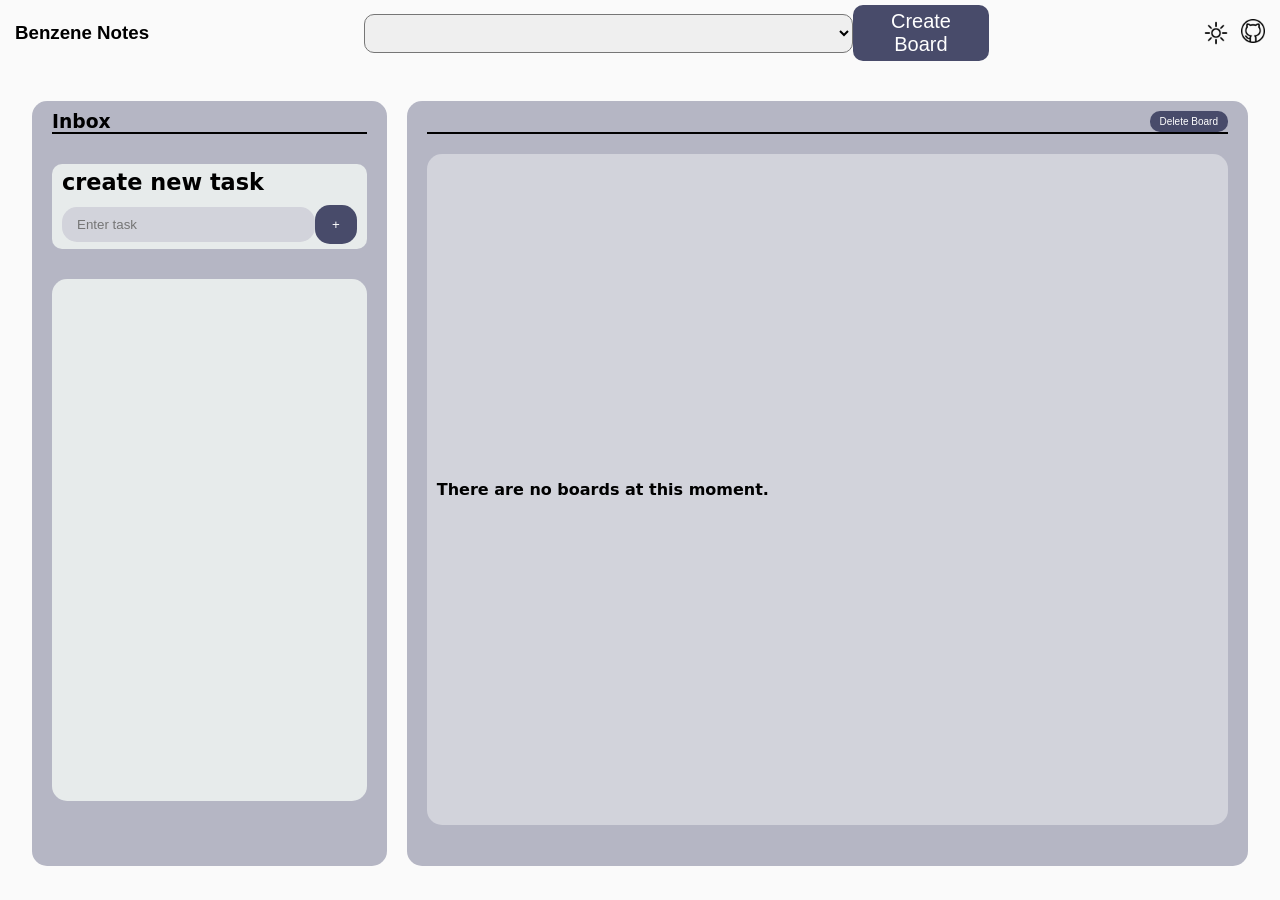
<file: JavaScript/Benzene-Notes/index.html>
<!DOCTYPE html>
<html lang="en">
<head>
    <meta charset="UTF-8">
    <meta name="viewport" content="width=device-width, initial-scale=1.0">
    <link rel="stylesheet" href="style.css">
    <title>Benzene Notes</title>
</head>
<body>
    <!-- //Navbar -->
    <nav>
        <h3 id="navHeading">Benzene Notes</h3>

        <div class="select-container">
            <select id="myBoards"></select>

            <button class="create-btn" id="createBoard" onclick="newBoardOn()">Create Board</button>
        </div>

        <div class="nav-right">
            <img src="./assets/brightness.png" alt="Theme toggle" width="24" id="toggleThemeBtn">
            <a href="https://github.com/madarame-rafiq/" target="_blank" id="githubLogo"><img src="./assets/github.png" alt="Github logo" width="24"></a>
        </div>
    </nav>

    <!-- //Contains inbox and board -->
    <main>

        <!-- //Inbox -->
        <div class="inbox">
            <!-- //heading -->
            <div class="top">
                <h3>Inbox</h3>
            </div>
            
            <!-- //Creatting new task -->
            <div class="create-task">
                <h4>create new task</h4>
                <div class="newtask-container">
                    <input type="text" id="newTaskInput" placeholder="Enter task">
                    <button class="create-btn" id="createTask">+</button>
                </div>
            </div>
            <!-- //Will contain all the tasks in inbox -->
            <div class="task-container">
                
            </div>
            
        </div>
        
        <!-- //Board -->
        <div class="board">
            <!-- //heading -->
             <div class="top">
                 <h3 id="boardHeading"></h3>
                 <button id="deleteBoardBtn" class="create-btn">Delete Board</button>
             </div>

             <!-- //contains all the goals -->
              <div class="goal-container">
                
            
                <!-- //Create new goal -->
                    <!-- <div class="create-goal">
                        <h4>create new goal</h4>
                        <div class="newgoal-container">
                            <input type="text" id="newGoalInput" placeholder="Enter goal">
                            <button class="create-btn" id="createGoal">+</button>
                        </div>
                    </div> -->
              </div>

         </div>

    </main>


    <div class="newboardContainer">
        <div class="bg" onclick="newBoardOff()"></div>
        <div class="createNewBoard">
            <input type="text" placeholder="Enter board name" id="newBoardInput">
            <button class="create-btn" id="newBoard" onclick="createBoard()">Create</button>
        </div>

    </div>


    <script src="script.js"></script>
</body>
</html>
</file>
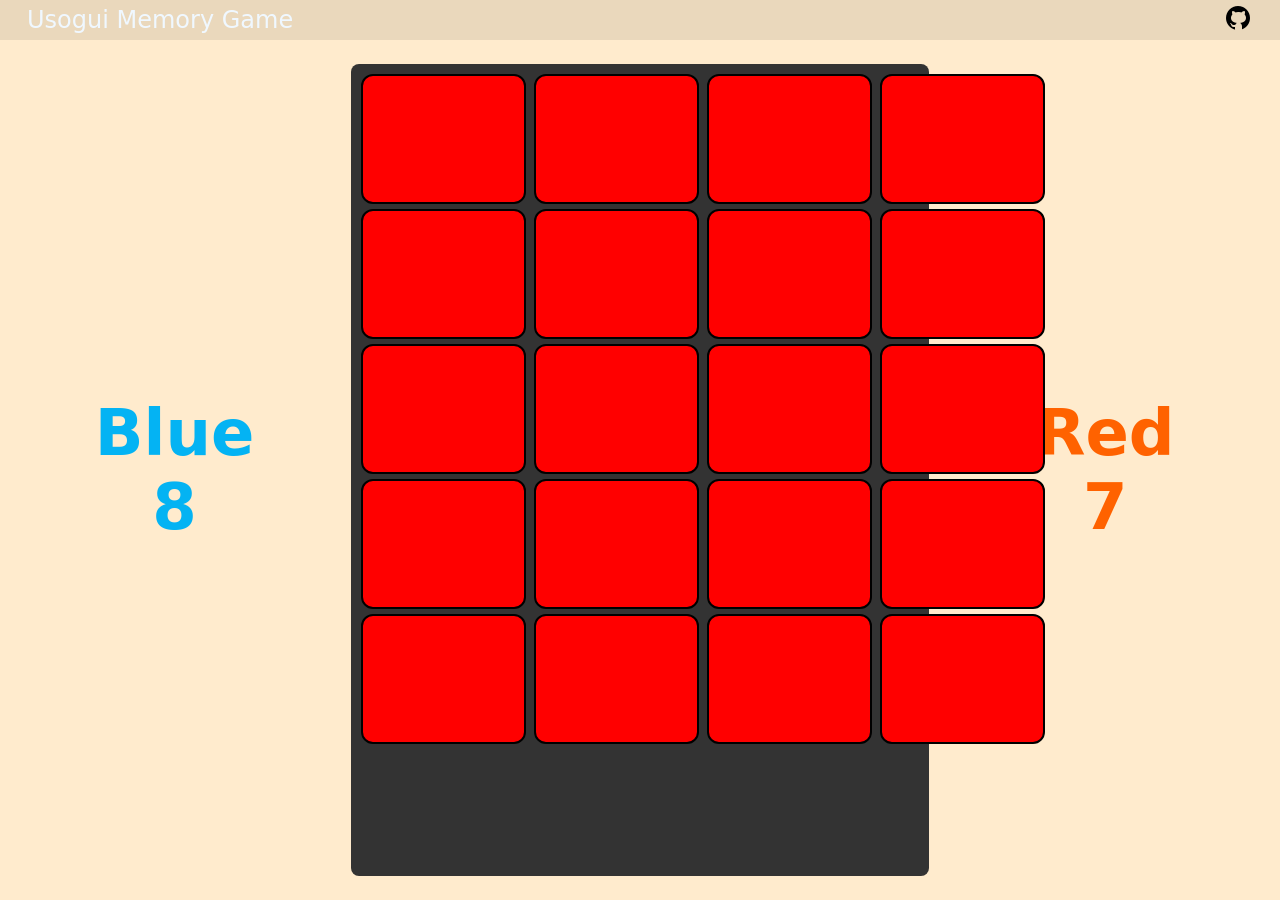
<file: JavaScript/Memory-Game/index.html>
<!DOCTYPE html>
<html lang="en">
<head>
    <meta charset="UTF-8">
    <meta name="viewport" content="width=device-width, initial-scale=1.0">
    <link rel="stylesheet" href="style.css">
    <title>Memory Game</title>
</head>
<body>
    <main class="main">
        <nav>
            <h2>Usogui Memory Game</h2>
            <a href="" target="_blank">
                <img src="./assets/git-hub.png" alt="git hub logo">
            </a>
        </nav>
        <div class="container">
            <div class="left">
                Blue
                <div class="score" id="blue-score">8</div>
            </div>
            <div class="game-board">
                
            </div>
            <div class="right">
                Red
                <div class="score" id="red-score">7</div>
            </div>
        </div>
    </main>

    <script src="script.js"></script>
</body>
</html>
</file>
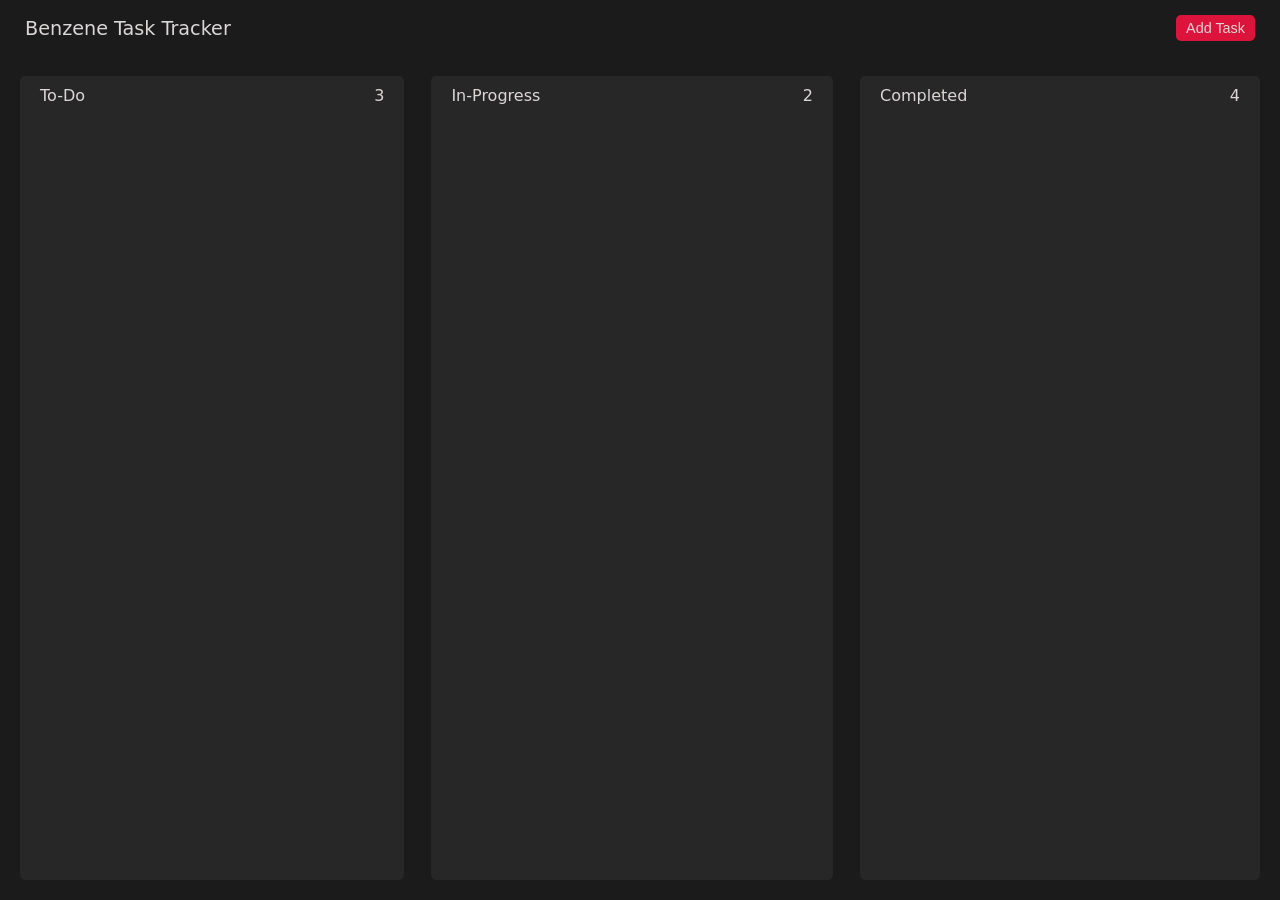
<file: JavaScript/Task-progress/index.html>
<!DOCTYPE html>
<html lang="en">
<head>
    <meta charset="UTF-8">
    <meta name="viewport" content="width=device-width, initial-scale=1.0">
    <link rel="stylesheet" href="style.css">
    <title>Task Progress Tracker</title>
</head>
<body>
    <main>
        <nav>
            <div class="left-nav">Benzene Task Tracker</div>
    
            <div id="toggle-write" class="right-nav"><Button>Add Task</Button></div>
        </nav>
        <section class="tasks">
            <div id="todo" class="column">
                <div class="heading">
                    <div class="left-heading">To-Do</div>
                    <div class="right-heading">3</div>
                </div>
                
            </div>
            <div id="progress" class="column">
                <div class="heading">
                    <div class="left-heading">In-Progress</div>
                    <div class="right-heading">2</div>
                </div>
                <!-- <div draggable="true" class="task">
                    <h2>Name</h2>
                    <p>Description Lorem ipsum dolor sit amet consectetur, adipisicing elit. Assumenda, nobis.</p>
                    <button class="del-btn">Delete</button>
                </div> -->
            </div>
            <div id="completed" class="column">
                <div class="heading">
                    <div class="left-heading">Completed</div>
                    <div class="right-heading">4</div>
                </div>
                
            </div>
        </section>
    </main>

    <div class="write-task">
        <div class="bg-blur"></div>
        <div class="inp-container">
            <input type="text" id="input-heading" placeholder="Write heading">
            <textarea id="input-desc" ></textarea>
            <button id="add-task">Add Task</button>
        </div>
    </div>

    <script src="script.js"></script>
</body>
</html>
</file>
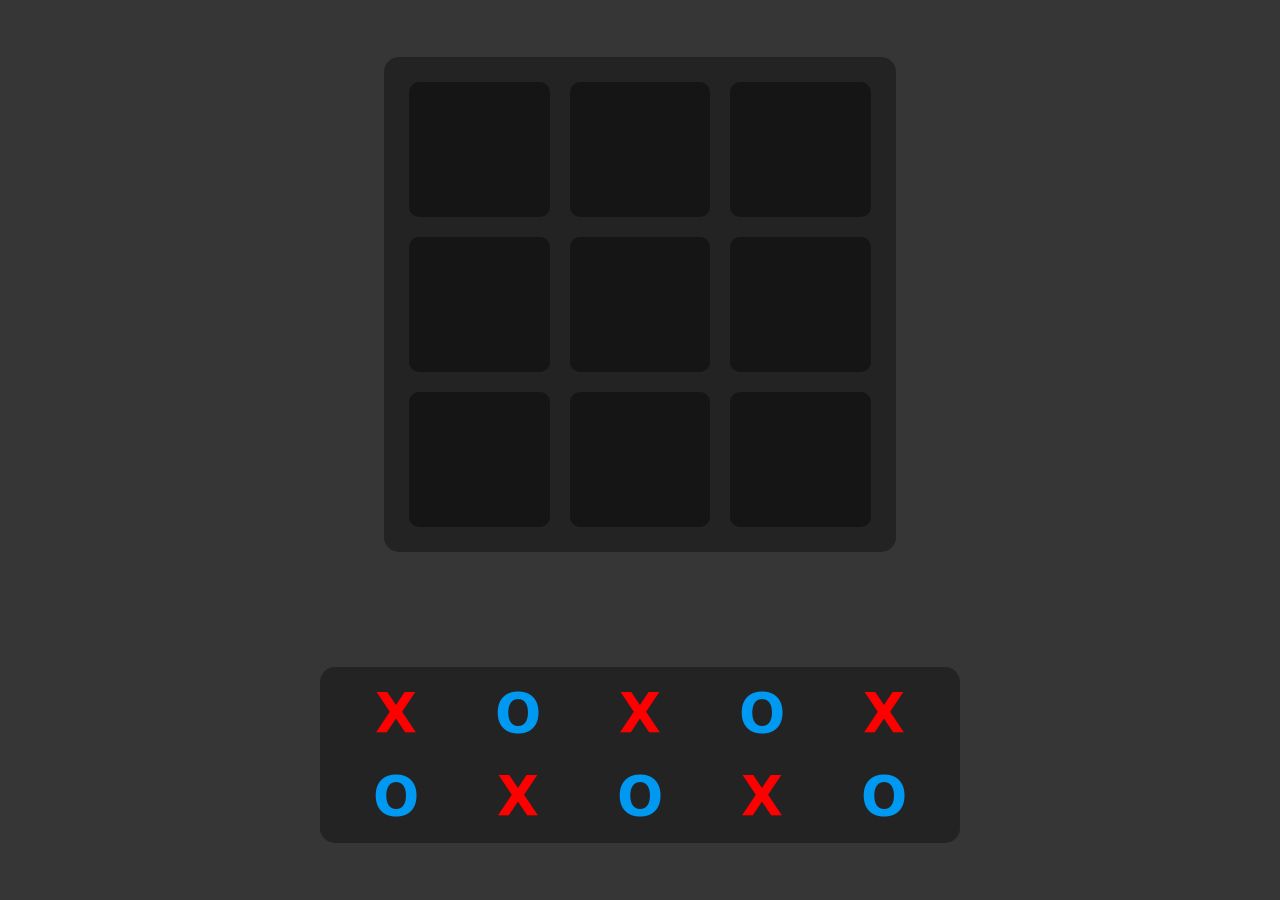
<file: JavaScript/Tic-Tac-Toe/index.html>
<!DOCTYPE html>
<html lang="en">
<head>
    <meta charset="UTF-8">
    <meta name="viewport" content="width=device-width, initial-scale=1.0">
    <title>Tic-Tac-Toe</title>
    <link rel="stylesheet" href="style.css">
</head>
<body>
    <main>
        <div class="board">
            <div class="row">
                <div class="col" id="1"></div>
                <div class="col" id="2"></div>
                <div class="col" id="3"></div>
            </div>
            <div class="row">
                <div class="col" id="4"></div>
                <div class="col" id="5"></div>
                <div class="col" id="6"></div>
            </div>
            <div class="row">
                <div class="col" id="7"></div>
                <div class="col" id="8"></div>
                <div class="col" id="9"></div>
            </div>
        </div>
        <div class="choices">
            <!-- <div class="choice" id="x" draggable="true">X</div>
            <div class="choice" id="o" draggable="true">O</div>
            <div class="choice" id="x" draggable="true">X</div>
            <div class="choice" id="o" draggable="true">O</div>
            <div class="choice" id="x" draggable="true">X</div>
            <div class="choice" id="o" draggable="true">O</div>
            <div class="choice" id="x" draggable="true">X</div>
            <div class="choice" id="o" draggable="true">O</div>
            <div class="choice" id="x" draggable="true">X</div>
            <div class="choice" id="o" draggable="true">O</div> -->
        </div>

        <div class="winner-screen">
            <div class="winner-bg"></div>
            <div class="winner">
                <h1 id="winner-name"></h1>
                <h3>Winner!!</h3>
                <button id="play-again-btn">Play Again!</button>
            </div>
        </div>
    </main>

    <script src="script.js"></script>
</body>
</html>
</file>
<file: JavaScript/Benzene-Notes/style.css>
*{
    margin: 0;
    padding: 0;
    box-sizing: border-box;
}

:root{
    /* Background Color */
    --light-bg: #FAFAFA;
    --create-btn-bg: #484B6A;
    --inboxAndGoals-bg-light: #a7a8b9d3;



    /* Space */
    --s-space: 5px;
    --x-space: 10px;
    --l-space: 15px;
    --xl-space: 20px;
    --xxl-space: 25px;
    --xxxl-space: 30px;
}

html,
body{
    height: 100vh;
    width: 100vw;
}

body{
    background-color: var(--light-bg);
    font-family: system-ui, -apple-system, BlinkMacSystemFont, 'Segoe UI', Roboto, Oxygen, Ubuntu, Cantarell, 'Open Sans', 'Helvetica Neue', sans-serif;
    display: flex;
    align-items: center;
    flex-direction: column;
    position: relative;
}


/* Navbar -----> dont need to be changed */
nav{
    /* background-color: red; */
    display: flex;
    justify-content: space-between;
    padding: var(--s-space) var(--l-space);
    align-items: center;
    width: 100%;
}

#navHeading{
    font-family: 'Franklin Gothic Medium', 'Arial Narrow', Arial, sans-serif;
}

.select-container{
    width: 50%;
    display: flex;
    align-items: center;
    justify-content: space-around;
    /* background-color: green; */
}
.select-container > #myBoards{
    width: 80%;
    outline: none;
    border-radius: var(--x-space);
    padding: var(--x-space) var(--l-space);
    cursor: pointer;
}
.select-container > #createBoard{
    
    font-size: 20px;
}

.nav-right{
    display: flex;
    align-items: center;
    gap: 13px;
}
.nav-right > #toggleThemeBtn{
    cursor: pointer;
}
.nav-right >  #toggleThemeBtn:hover{
    background-color: rgba(0, 0, 0, 0.048);
}
.nav-right >  #githubLogo:hover{
    background-color: rgba(0, 0, 0, 0.048);
}


/* creat btn style */
.create-btn{
    border: none;
    background-color: var(--create-btn-bg);
    color: white;
    cursor: pointer;
    font-weight: 500;
    border-radius: var(--x-space);
    padding: var(--s-space) var(--x-space);
}
.create-btn:hover{
    opacity: 0.9;
    
}



/* -----Boards----- */
main{
    display: flex;
    height: 85%;
    width: 95%;
    margin-top: 35px;
    gap: 20px;
    border-radius: var(--l-space);
}
.inbox{
    background-color: var(--inboxAndGoals-bg-light);
    width: calc(30% - 10px);
    border-radius: var(--l-space);
    padding: var(--x-space) var(--xl-space);
}
.board{
    background-color: var(--inboxAndGoals-bg-light);
    width: calc(70% - 10px);
    border-radius: var(--l-space);
    padding: var(--x-space) var(--xl-space);
}

.top{  /* The heading of the inbox and board */
    border-bottom: solid 2px black;
    display: flex;
    align-items: center;
    justify-content: space-between;
}
.top > #deleteBoardBtn{
    font-size: 10px;
}


/* -----create task----- */
.create-task{
    background-color: rgb(231, 235, 235);
    border-radius: var(--x-space);
    padding: var(--s-space) var(--x-space);
    font-size: 1.4rem;
    margin-top: 30px;
}
.newtask-container{
    /* background-color: crimson; */
    display: flex;
    align-items: center;
    justify-content: space-between;
    margin-top: 10px;
}
.newtask-container > #newTaskInput{
    width: 90%;
    border: none;
    background-color: #D2D3DB;
    outline: none;
    border-radius: var(--l-space);
    padding: var(--x-space) var(--l-space);
}
.newtask-container > #createTask{
    padding: 12px 17px;
    border-radius: var(--l-space);
}


/* -----task Container---- */
.task-container{
    height: 70%;
    background-color: rgb(231, 235, 235);
    margin-top: 30px;
    border-radius: var(--l-space);
    padding: var(--x-space) var(--l-space);
    overflow-y: auto;
}
.task{
    padding: var(--x-space) var(--l-space);
    background-color: #D2D3DB;
    border-radius: var(--l-space);
    margin-bottom: 10px;

    display: flex;
    align-items: center;
    cursor: grab;
    margin-top: 6px;
}
.task > .deleteTask{
    cursor: pointer;
    margin-left: auto;
}
.task > .checkbox{
    cursor: pointer;
}



/* //board --> goals */
.goal-container{
    height: 90%;
    background-color: #D2D3DB;
    width: 100%;
    margin-top: 20px;
    border-radius: var(--l-space);
    display: flex;
    align-items: center;
    gap: 15px;
    padding: var(--x-space) var(--x-space);
    overflow-x:scroll;
}
.goal{
    min-width: 35%;
    height: 100%;
    background-color: rgb(231, 235, 235);
    border-radius: var(--l-space);
    padding: var(--x-space) var(--x-space);
    overflow-y: auto;
}
#deleteGoalBtn{
    font-size: 10px;
}


/* --create goal-- */
.create-goal{
    background-color: rgb(231, 235, 235);
    border-radius: var(--x-space);
    padding: var(--s-space) var(--x-space);
    font-size: 1.4rem;
    margin-top: 30px;
    min-width: 40%;
}
.newgoal-container{
    /* background-color: crimson; */
    display: flex;
    align-items: center;
    justify-content: space-between;
    margin-top: 10px;
}
.newgoal-container > #newGoalInput, #newBoardInput{
    width: 90%;
    border: none;
    background-color: #D2D3DB;
    outline: none;
    border-radius: var(--l-space);
    padding: var(--x-space) var(--l-space);
}
.newgoal-container > #createGoal{
    padding: 12px 17px;
    border-radius: var(--l-space);
}





/* ///Create New Board */
.createNewBoard{
    position: absolute;
    
    padding: var(--xxxl-space) var(--xxxl-space);
    background-color: var(--light-bg);
    border-radius: var(--l-space);
    display: flex;
    justify-content: center;
    align-items: center;
    flex-direction: column;
    gap: 20px;
    z-index: 999;
    background-color: rgba(174, 169, 169, 0.921);
}
.newboardContainer{
    position: absolute;
    height: 100%;
    width: 100%;
    display: none;
    justify-content: center;
    align-items: center;
}
.bg{
    position: fixed;
    height: 100%;
    width: 100%;
    background-color: rgba(16, 16, 16, 0.459);
    z-index: 99;
}
#newBoardInput{
    width: 300px;
    background-color:aliceblue;
}


.hover{
    transform: scale(1.02);
    border: dotted 2px black;
}
</file>
<file: JavaScript/Memory-Game/style.css>
*{
    margin: 0;
    padding: 0;
    box-sizing: border-box;
}

html, 
body{
    height: 100vh;
    width: 100vw;
    font-family: system-ui, -apple-system, BlinkMacSystemFont, 'Segoe UI', Roboto, Oxygen, Ubuntu, Cantarell, 'Open Sans', 'Helvetica Neue', sans-serif;
}

:root{

/* Background colors */
    --red-bg: rgb(211, 128, 33);
    --blue-bg: rgb(41, 151, 210);
    --home-bg: blanchedalmond;
    --board-bg: #333;
    
    
/* Score colors */
    --left-score: rgb(4, 179, 243);
    --right-score: rgb(255, 98, 0);
}

nav{
    height: 40px;
    display: flex;
    justify-content: space-between;
    align-items: center;
    padding: 10px 27px;
    background-color: rgba(0, 0, 0, 0.082);
}
nav > h2{
    font-weight: 500;
    color: aliceblue;
}
nav > a{
    transition: all 0.2s cubic-bezier(0.165, 0.84, 0.44, 1);

}
nav > a:hover{
    transform: scale(1.2);

}

main{
    height: 100%;
    width: 100%;
    background-color: var(--home-bg);
}
/* ----Change the background color on the basis of whose turn it is ----*/
.main-red-background-color{
    background-color: var(--red-bg);
}
.main-blue-background-color{
    background-color: var(--blue-bg);
}


.container{
    height: calc(100% - 40px);
    width: 100%;
    display: flex;
    gap: 2rem;
    padding: 1.5rem 1.9rem;
}
.container > .left{
    /* background-color: red; */
    width: 25%;
    display: flex;
    align-items: center;
    justify-content: center;
    flex-direction: column;
    font-size: 4rem;
    font-weight: 600;
    color: var(--left-score);
}

.container > .game-board{
    background-color: var(--board-bg);
    width: 50%;
    border-radius: 8px;
}

.container > .right{
    /* background-color: rgb(195, 0, 255); */
    width: 25%;
    display: flex;
    align-items: center;
    justify-content: center;
    flex-direction: column;
    font-size: 4rem;
    font-weight: 600;
    color: var(--right-score);
}





.game-board{
    padding: 10px 12px;
    display: flex;
    flex-direction: column;
    gap: 10px;
    position: relative;
}

.card{
    position: absolute;
    height: 130px;
    width: 165px;
    border: solid black 2px;
    background-color: red;
    transition: all 0.8s ease;
    border-radius: 12px;
    cursor: pointer;
    display: flex;
    justify-content: center;
    align-items: center;
}
</file>
<file: JavaScript/Task-progress/style.css>
*{
    margin: 0;
    padding: 0;
    box-sizing: border-box;
}
html,
body{
    height: 100%;
    width: 100%;
}
html{
    font-family: system-ui, -apple-system, BlinkMacSystemFont, 'Segoe UI', Roboto, Oxygen, Ubuntu, Cantarell, 'Open Sans', 'Helvetica Neue', sans-serif;
}
main{
    height: 100%;
    /* background-color: red; */
    display: flex;
    flex-direction: column;
}
:root{
    --bg-color: rgb(27, 27, 27);
    --font-color: rgb(219, 215, 215);
    --bg-buutton: crimson;

    /* padding */
    --nav-pad: 15px 25px;
    --s-pad:5px;
    --l-pad:10px;
    --x-pad:15px;
    --xx-pad:20px;

    /* border radius */
    --s-radius: 5px;
    --l-radius: 10px;
    --x-radius: 15px;
    --xx-radius: 20px;
}
body{
    background-color: var(--bg-color);
    color: var(--font-color);
}
nav{
    display: flex;
    justify-content: space-between;
    align-items: center;
    padding: var(--nav-pad);
    font-size: 1.2rem;
}
.right-nav > button{
    border: none;
    outline: none;
    border-radius: var(--s-radius);
    padding: var(--s-pad) var(--l-pad);
    cursor: pointer;
    color: var(--font-color);
    background-color: var(--bg-buutton);
    font-size: 0.9rem;
}
.right-nav > button:hover{
    opacity: 0.9;
}


.tasks{
    /* background-color: green; */
    flex-grow: 1;
    display: flex;
    padding: var(--xx-pad);
    gap: 27px;
}
.column{
    background-color: rgb(40, 39, 39);
    flex-grow: 1;
    padding: 10px 20px;
    border-radius: var(--s-radius);
    display: flex;
    gap: 16px;
    flex-direction: column;
    min-width: 31%;
    transition: all 0.5s cubic-bezier(0.19, 1, 0.22, 1);
}
.column .heading{
    display: flex;
    justify-content: space-between;
    align-items: center;
}

.task{
    background-color: rgb(61, 59, 59);
    padding: var(--l-pad);
    border-radius: var(--x-radius);
    display: flex;
    flex-direction: column;
    cursor:grab;
}
.del-btn{
    align-self: flex-end;
    justify-self: flex-end;
    border: none;
    outline: none;
    color: var(--font-color);
    background-color: var(--bg-buutton);
    padding: var(--s-pad) var(--l-pad);
    border-radius: var(--s-radius);
    cursor: pointer;
}
.del-btn:hover{
    opacity: 0.9;
}

.drop-hover{
    border: 2px dashed var(--font-color);
    scale: 1.04;
}






.write-task{
    position: fixed;
    top: 0;
    left: 0;
    height: 100vh;
    width: 100vw;
    display: none;
    justify-content: center;
    align-items: center;
}
.activeWriteTask{
    display: flex;
}
.inp-container{
    background-color: rgb(18, 18, 18);
    border-radius: var(--l-radius);
    padding: var(--xx-pad);
    display: flex;
    flex-direction: column;
    z-index: 9;
    gap: var(--x-pad);
}
.inp-container > input{
    padding: var(--l-pad);
    border-radius: var(--s-radius);
    border: none;
    outline: none;
    background-color: var(--font-color);
}
.inp-container > input::placeholder{
    color: rgba(0, 0, 0, 0.605);
}
.inp-container > textarea{
    padding: var(--l-pad);
    border-radius: var(--s-radius);
    border: none;
    outline: none;
    background-color: var(--font-color);
}
.inp-container > textarea::placeholder{
    color: rgba(0, 0, 0, 0.605);
}
.inp-container > button{
    border: none;
    outline: none;
    border-radius: var(--s-radius);
    padding: var(--s-pad) var(--l-pad);
    cursor: pointer;
    color: var(--font-color);
    background-color: var(--bg-buutton);
    font-size: 0.9rem;
    width: 50%;
    align-self: center;
}
.inp-container > button:hover{
    opacity: 0.9;
}
.bg-blur{
    background-color: rgba(0, 0, 0, 0.224);
    backdrop-filter: blur(5px);
    height: 100%;
    width: 100%;
    position: absolute;
}
</file>
<file: JavaScript/Tic-Tac-Toe/style.css>
*{
    margin: 0;
    padding: 0;
    box-sizing: border-box;
}
:root{
    /* padding */
    --s-padd: 5px;
    --l-padd: 10px;
    --x-padd: 15px;
    --xl-padd: 20px;
    --xxl-padd: 25px;
    --xxxl-padd: 30px;

    /* background Color */
    --main-bg:      #363636;
    --board-bg: #232323;
    --btn-bg: crimson;
}
html,
body{
    height:100vh;
    width:100vw;
    font-family: system-ui, -apple-system, BlinkMacSystemFont, 'Segoe UI', Roboto, Oxygen, Ubuntu, Cantarell, 'Open Sans', 'Helvetica Neue', sans-serif;
}
main{
    height: 100%;
    width: 100%;
    display: flex;
    flex-direction: column;
    justify-content: space-around;
    align-items: center;
    background-color: var(--main-bg);
}
.board{
    padding: var(--xxl-padd) var(--xxl-padd);
    height: 55vh;
    width: 40vw;
    display: flex;
    flex-direction: column;
    gap: 20px;
    background-color: var(--board-bg);
    border-radius: var(--x-padd);
}
.row{
    flex: 1;
    display: flex;
    gap: 20px;
}
.col{
    flex: 1;
    background-color: rgb(21, 21, 21);
    border-radius: var(--l-padd);
    transition: 0.3s all ease;
    font-size: 5rem;
    display: flex;
    justify-content: center;
    align-items: center;
}

.colhover{
    scale: 1.1;
    opacity: 0.95;
    border: 1px dotted white;
}

.choices{
    background-color: var(--board-bg);
    padding: var(--s-padd) var(--x-padd);
    border-radius: var(--x-padd);
    width: 50vw;
    display: flex;
    flex-wrap: wrap;
}
.choice{
    width: 20%;
    display: flex;
    justify-content: center;
    align-items: center;
    padding: var(--l-padd) var(--l-padd);
    font-size: 3.4rem;
    font-weight: bolder;
    background-color: transparent;
    cursor: grab;
}

#x{
    color: red;
}
#o{
    color: rgb(0, 153, 242);
}


.winner-screen{
    position: fixed;
    height: 100%;
    width: 100%;
    display: none;
    justify-content: center;
    align-items: center;
    flex-direction: column;
    text-align: center;
    gap: 20px;
}
.winner{
    background-color: var(--board-bg);
    padding: var(--xxxl-padd) var(--xxxl-padd);
    border-radius: var(--xl-padd);
    z-index: 99;
}
.winner > h1{
    font-size: 6rem;
    color: rgb(210, 206, 206);
}
.winner > h3{
    font-size: 3rem;
    color: rgb(127, 127, 127);
    text-transform: uppercase;
}
.winner-bg{
    height: 100%;
    width: 100%;
    background-color: #00000054;
    position: fixed;
}
.winner > button{
    border: none;
    outline: none;
    border-radius: var(--s-padd);
    background-color: var(--btn-bg);
    padding: var(--l-padd) var(--x-padd);
    margin-top: 30px;
    font-size: 1rem;
    color: white;
    font-weight: bold;
    cursor: pointer;
}
.winner > button:hover{
    opacity: 0.7;
}

.toggleWinnerScreen{
    display: flex;
}
</file>
